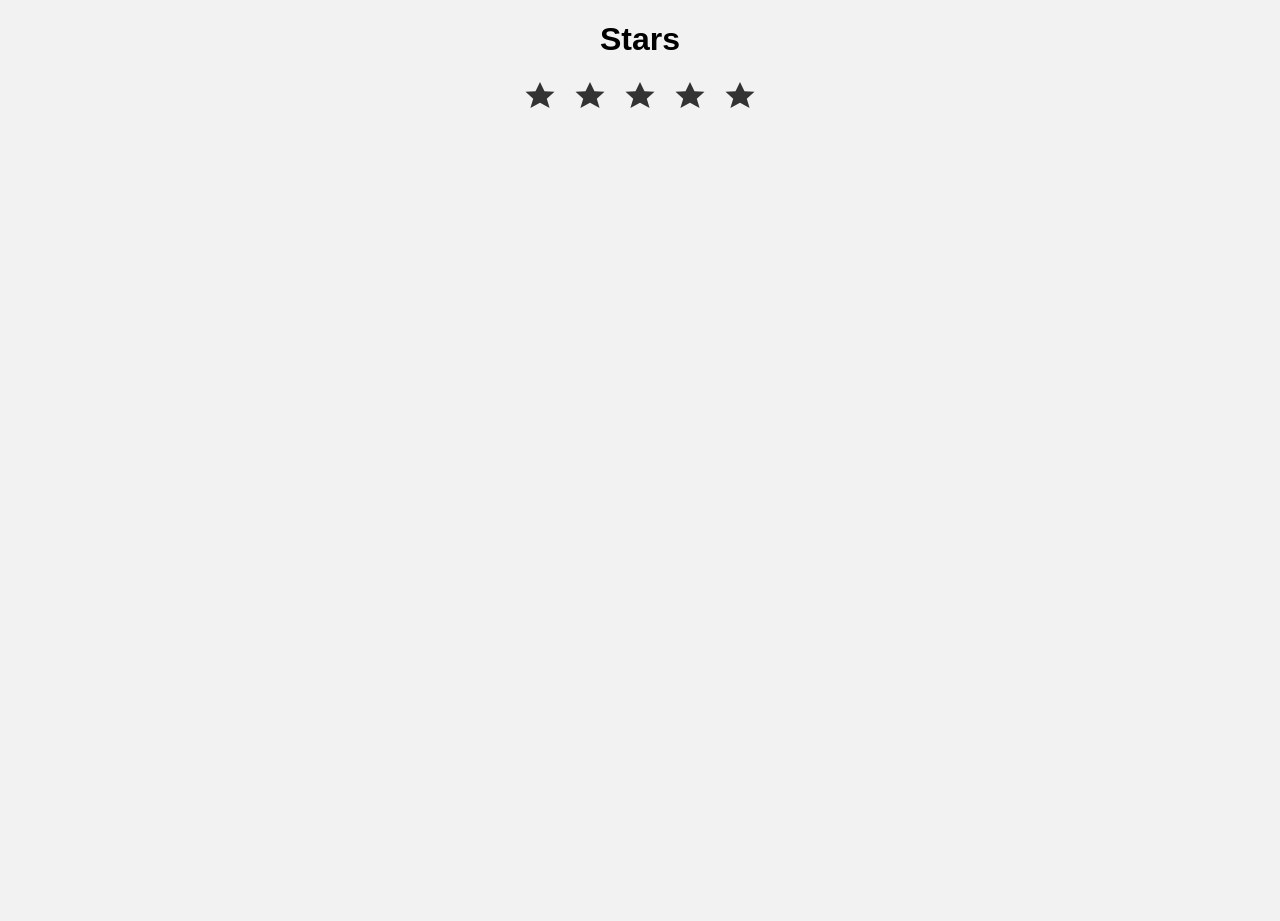
<file: html-elements/developing-content-rating-on-web-page/index.html>
<!doctype html>
<html lang="en">
<head>
    <meta charset="UTF-8">
    <meta name="viewport"
          content="width=device-width, user-scalable=no, initial-scale=1.0, maximum-scale=1.0, minimum-scale=1.0">
    <meta http-equiv="X-UA-Compatible" content="ie=edge">
    <title>Switcher</title>
    <link rel="stylesheet" href="index.css">
</head>
<body>
<h1>Stars</h1>
<div class="star-container">
    <div class="star">
        <svg viewBox="0 0 20 20" width="30" height="30" xmlns="http://www.w3.org/2000/svg">
            <path d="M10,1.375 L12.982,7.57 L19.659,7.864 L14.531,12.433 L16.402,18.625 L10,15.244 L3.598,18.625 L5.469,12.433 L0.341,7.864 L7.018,7.57 L10,1.375 Z"/>
        </svg>
    </div>
    <div class="star">
        <svg viewBox="0 0 20 20" width="30" height="30" xmlns="http://www.w3.org/2000/svg">
            <path d="M10,1.375 L12.982,7.57 L19.659,7.864 L14.531,12.433 L16.402,18.625 L10,15.244 L3.598,18.625 L5.469,12.433 L0.341,7.864 L7.018,7.57 L10,1.375 Z"/>
        </svg>
    </div>
    <div class="star">
        <svg viewBox="0 0 20 20" width="30" height="30" xmlns="http://www.w3.org/2000/svg">
            <path d="M10,1.375 L12.982,7.57 L19.659,7.864 L14.531,12.433 L16.402,18.625 L10,15.244 L3.598,18.625 L5.469,12.433 L0.341,7.864 L7.018,7.57 L10,1.375 Z"/>
        </svg>
    </div>
    <div class="star">
        <svg viewBox="0 0 20 20" width="30" height="30" xmlns="http://www.w3.org/2000/svg">
            <path d="M10,1.375 L12.982,7.57 L19.659,7.864 L14.531,12.433 L16.402,18.625 L10,15.244 L3.598,18.625 L5.469,12.433 L0.341,7.864 L7.018,7.57 L10,1.375 Z"/>
        </svg>
    </div>
    <div class="star">
        <svg viewBox="0 0 20 20" width="30" height="30" xmlns="http://www.w3.org/2000/svg">
            <path d="M10,1.375 L12.982,7.57 L19.659,7.864 L14.531,12.433 L16.402,18.625 L10,15.244 L3.598,18.625 L5.469,12.433 L0.341,7.864 L7.018,7.57 L10,1.375 Z"/>
        </svg>
    </div>
</div>
<script src="index.js"></script>
</body>
</html>
</file>
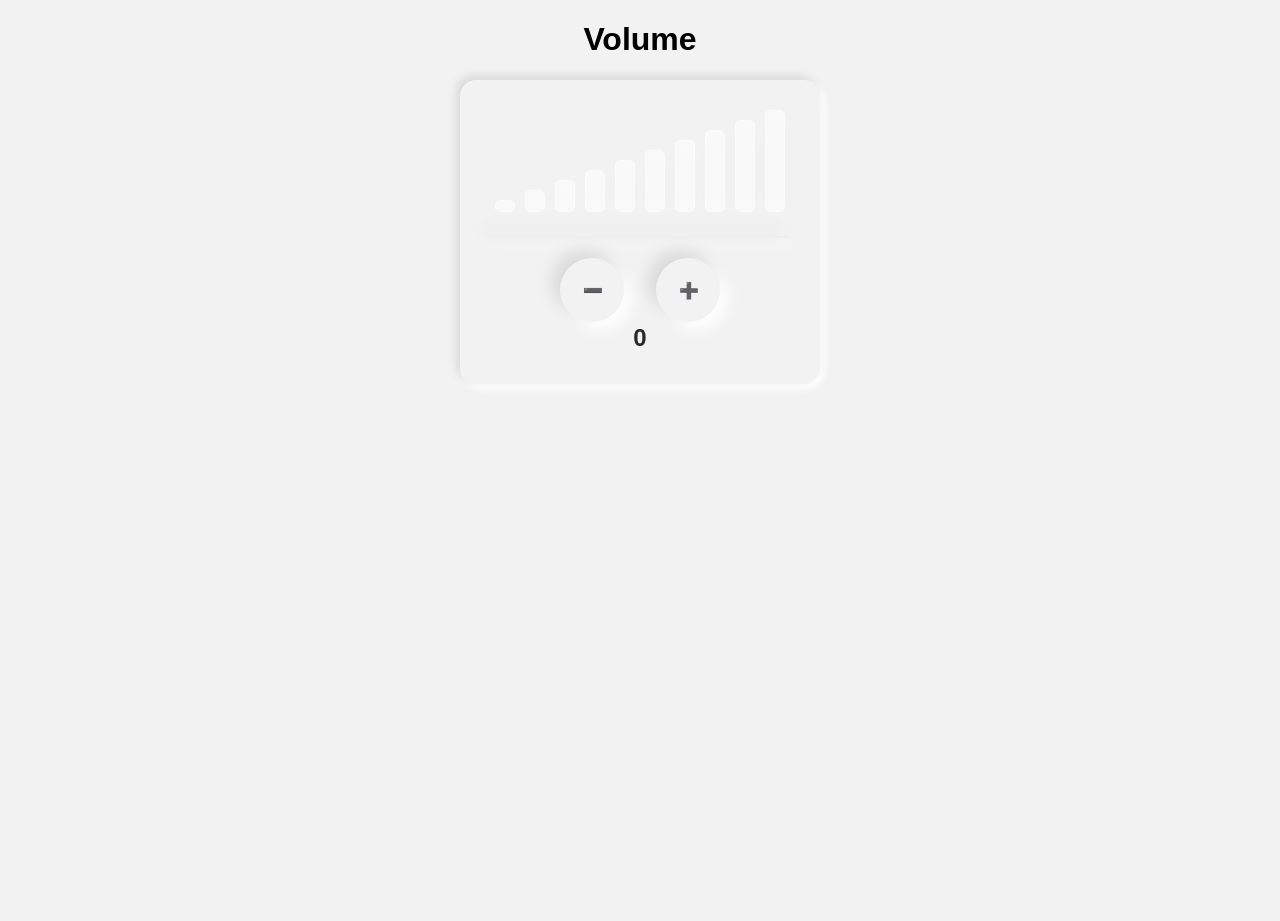
<file: html-elements/development-of-volume-control/index.html>
<!doctype html>
<html lang="en">
<head>
    <meta charset="UTF-8">
    <meta name="viewport"
          content="width=device-width, user-scalable=no, initial-scale=1.0, maximum-scale=1.0, minimum-scale=1.0">
    <meta http-equiv="X-UA-Compatible" content="ie=edge">
    <title>Volume</title>
    <link rel="stylesheet" href="index.css">
</head>
<body>
<h1>Volume</h1>
<div class="volume-container">
    <div class="volume-bar">
        <div class="volume-rect"></div>
        <div class="volume-rect"></div>
        <div class="volume-rect"></div>
        <div class="volume-rect"></div>
        <div class="volume-rect"></div>
        <div class="volume-rect"></div>
        <div class="volume-rect"></div>
        <div class="volume-rect"></div>
        <div class="volume-rect"></div>
        <div class="volume-rect"></div>
    </div>
    <div class="divider"></div>
    <div class="volume-control">
        <div class="volume-down"><span>➖</span></div>
        <div class="volume-up"><span>➕</span></div>
    </div>
    <div class="indicator-container">
        <span class="indicator">0</span>
    </div>
</div>
<script src="index.js"></script>
</body>
</html>
</file>
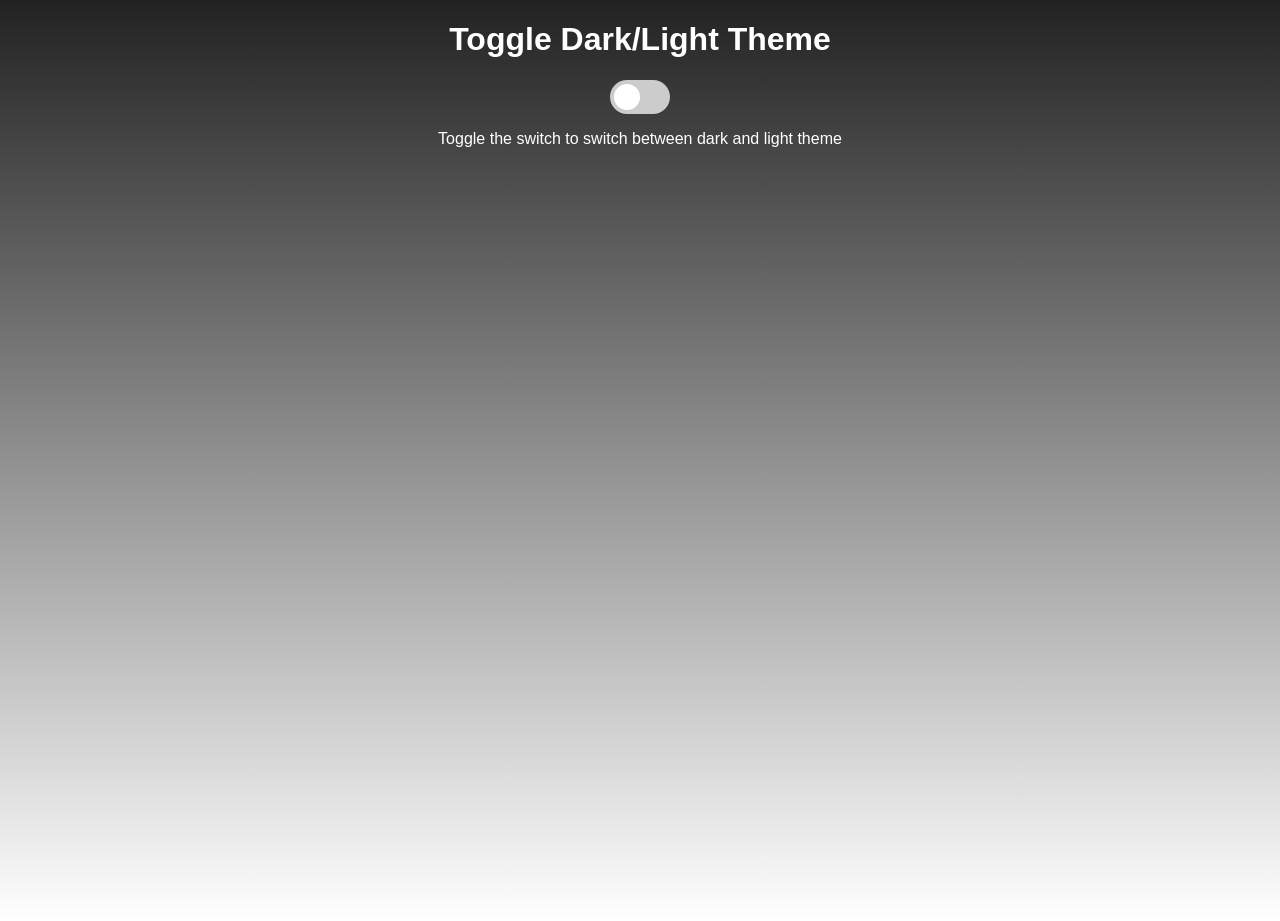
<file: html-elements/switch-dark-and-light-themes/index.html>
<!doctype html>
<html lang="en">
<head>
    <meta charset="UTF-8">
    <meta name="viewport"
          content="width=device-width, user-scalable=no, initial-scale=1.0, maximum-scale=1.0, minimum-scale=1.0">
    <meta http-equiv="X-UA-Compatible" content="ie=edge">
    <title>Switcher</title>
    <link rel="stylesheet" href="index.css">
</head>
<body>
<h1>Toggle Dark/Light Theme</h1>
<label class="ios-switch">
    <input type="checkbox" id="checkbox">
    <span class="slider round"></span>
</label>
<p>Toggle the switch to switch between dark and light theme</p>
<script src="index.js"></script>
</body>
</html>
</file>
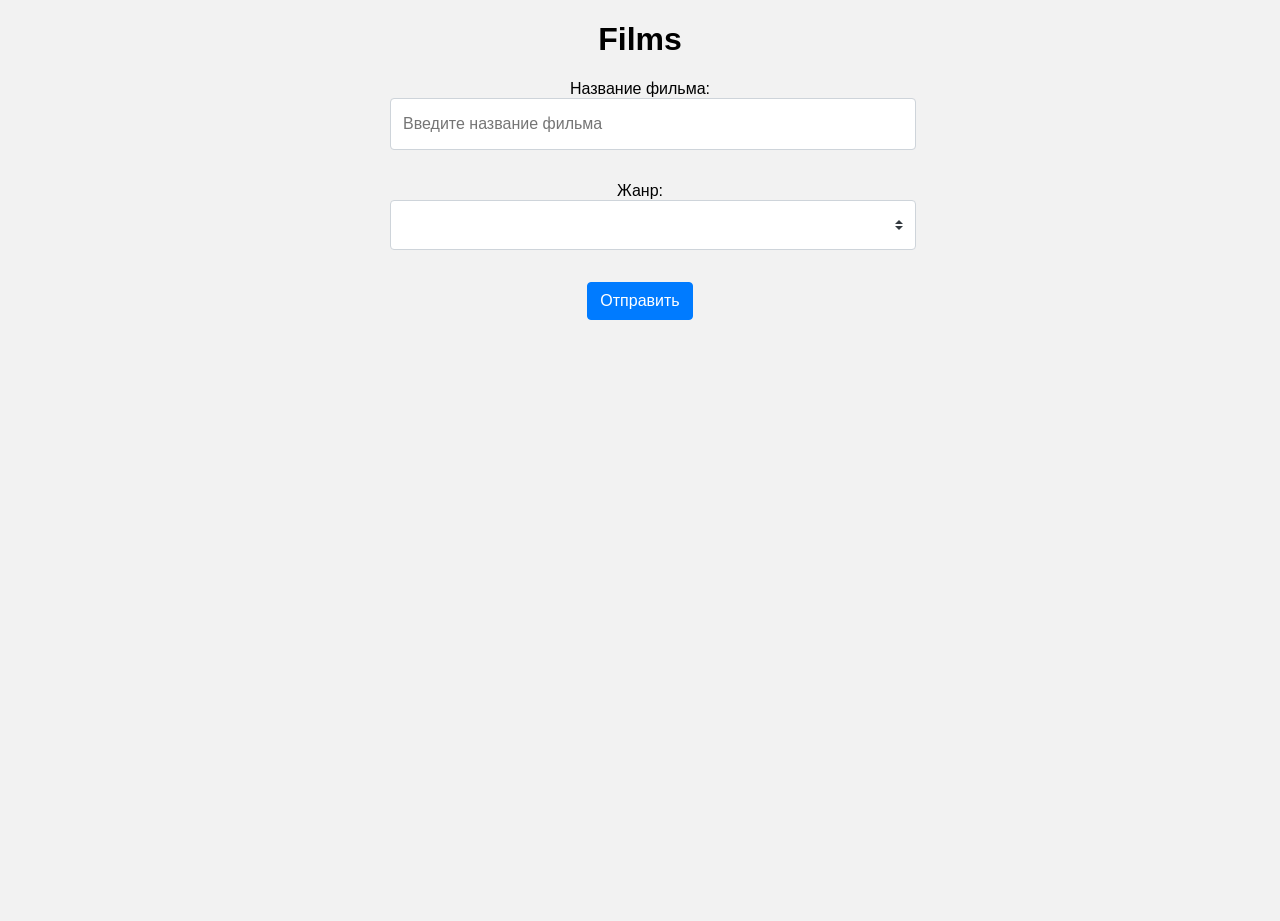
<file: work-with-html-forms/choosing-film-genre/index.html>
<!DOCTYPE html>
<html lang="en">
<head>
    <meta charset="UTF-8">
    <meta name="viewport"
          content="width=device-width, user-scalable=no, initial-scale=1.0, maximum-scale=1.0, minimum-scale=1.0">
    <meta http-equiv="X-UA-Compatible" content="ie=edge">
    <title>Films</title>
    <link rel="stylesheet" href="index.css">
</head>
<body>
<h1>Films</h1>
<form>
    <div class="form-group">
        <label for="name">Название фильма:</label>
        <input type="text" class="form-control" id="name" placeholder="Введите название фильма" required>
    </div>
    <div class="form-group">
        <label for="genre">Жанр:</label>
        <select id="genre" required></select>
    </div>
    <button type="submit" class="btn btn-primary btn-hover">Отправить</button>
</form>
<div class="content"></div>
<script src="index.js"></script>
</body>
</html>
</file>
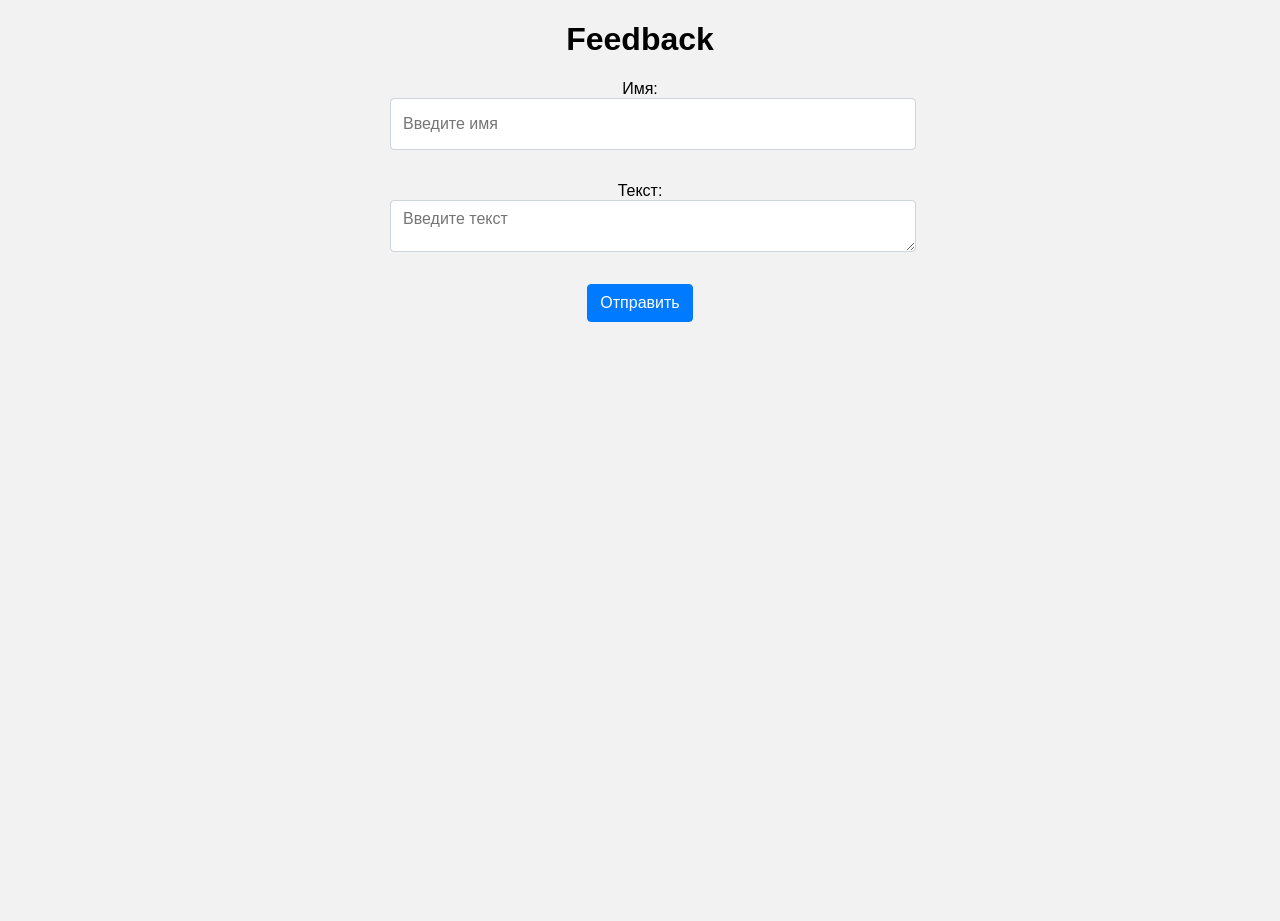
<file: work-with-html-forms/feedback-form-with-two-fields/index.html>
<!DOCTYPE html>
<html lang="en">
<head>
    <meta charset="UTF-8">
    <meta name="viewport"
          content="width=device-width, user-scalable=no, initial-scale=1.0, maximum-scale=1.0, minimum-scale=1.0">
    <meta http-equiv="X-UA-Compatible" content="ie=edge">
    <title>Feedback</title>
    <link rel="stylesheet" href="index.css">
</head>
<body>
<h1>Feedback</h1>
<form>
    <div class="form-group">
        <label for="name">Имя:</label>
        <input type="text" class="form-control" id="name" placeholder="Введите имя" required>
    </div>
    <div class="form-group">
        <label for="feedback">Текст:</label>
        <textarea class="form-control" id="feedback" rows="5" placeholder="Введите текст" required></textarea>
    </div>
    <button type="submit" class="btn btn-primary btn-hover">Отправить</button>
</form>
<div class="content"></div>
<script src="index.js"></script>
</body>
</html>
</file>
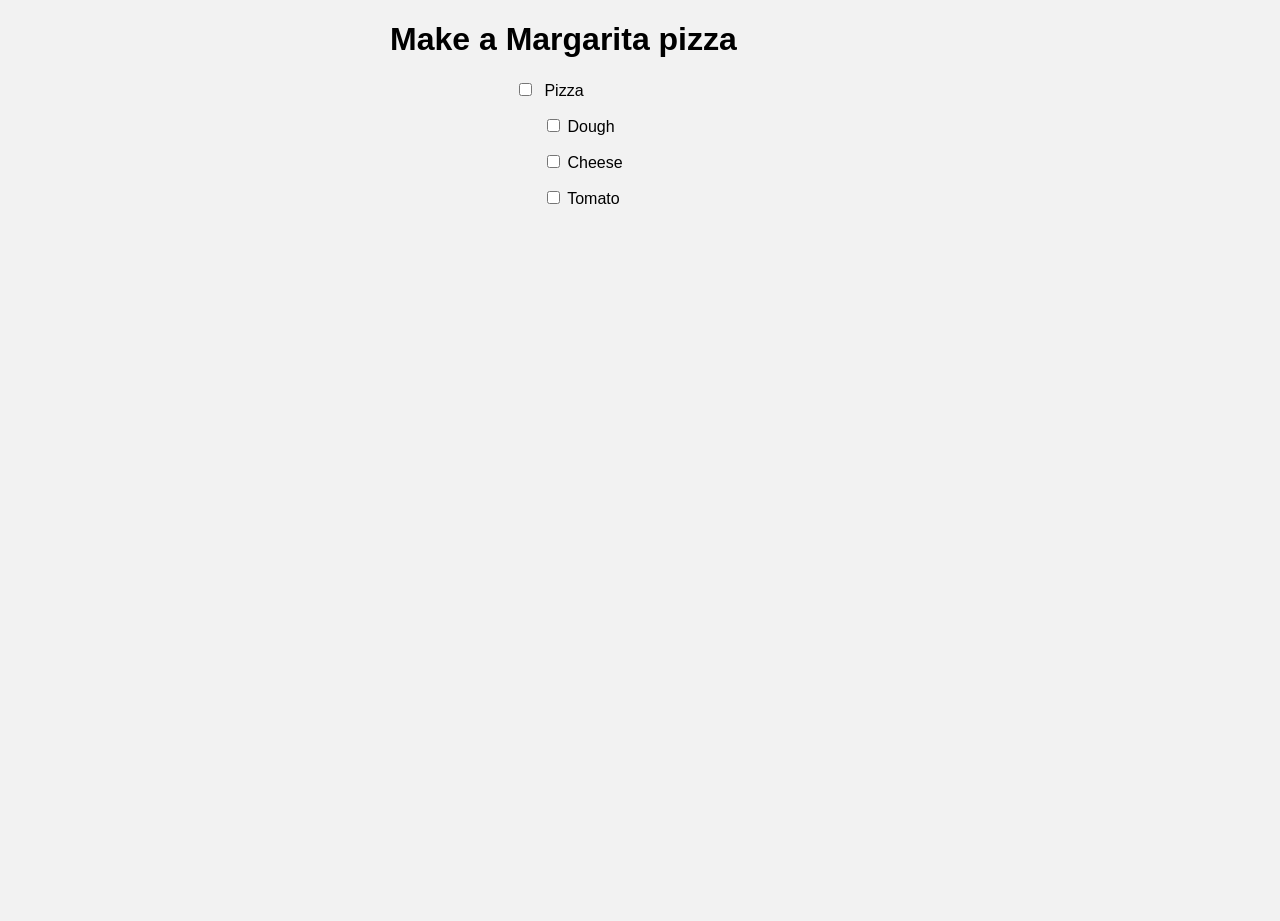
<file: work-with-html-forms/implementation-checkboxes/index.html>
<!DOCTYPE html>
<html lang="en">
<head>
    <meta charset="UTF-8">
    <meta name="viewport"
          content="width=device-width, user-scalable=no, initial-scale=1.0, maximum-scale=1.0, minimum-scale=1.0">
    <meta http-equiv="X-UA-Compatible" content="ie=edge">
    <title>Make a Margarita pizza</title>
    <link rel="stylesheet" href="index.css">
</head>
<body>
<div class="container">
    <h1>Make a Margarita pizza</h1>
    <div class="pizza">
        <label>
            <input type="checkbox" id="main-checkbox">
            Pizza
        </label>
        <label>
            <input type="checkbox" class="sub-checkbox" name="sub-checkbox-1">
            Dough
        </label>
        <label>
            <input type="checkbox" class="sub-checkbox" name="sub-checkbox-2">
            Cheese
        </label>
        <label>
            <input type="checkbox" class="sub-checkbox" name="sub-checkbox-3">
            Tomato
        </label>
    </div>
</div>
<script src="index.js"></script>
</body>
</html>
</file>
<file: html-elements/developing-content-rating-on-web-page/index.css>
body {
    margin: 0;
    padding: 0;
    font-family: 'Helvetica Neue', sans-serif;
    text-align: center;
    height: 100vh;
    background-color: #f2f2f2;
}

.star-container {
    display: flex;
    justify-content: center;
}

.star {
    fill: #333333;
    margin: 0 10px;
    transition: all 0.5s ease;
}

.star:hover {
    fill: #ffca18;
    scale: 1.2;
    transition: all 0.5s ease;
}

.star_active {
    fill: #ffca18;
    scale: 1.2;
}
</file>
<file: html-elements/development-of-volume-control/index.css>
body {
    margin: 0;
    padding: 0;
    font-family: 'Helvetica Neue', sans-serif;
    text-align: center;
    height: 100vh;
    background-color: #f2f2f2;
}

.volume-container {
    margin-left: auto;
    margin-right: auto;
    width: 300px;
    padding: 30px 30px;
    border-radius: 16px;
    box-shadow: -4px -4px 8px #d9d9d9, 4px 4px 8px #ffffff;
}

.volume-bar {
    display: flex;
    align-items: flex-end;
    justify-content: center;
    margin-bottom: 24px;
}

.volume-rect {
    width: 20px;
    height: 10px;
    margin: 0 5px;
    background: rgba(255, 255, 255, 0.54);
    border-radius: 5px;
    box-shadow: 0 4px 30px rgba(0, 0, 0, 0.01);
    backdrop-filter: blur(5px);
    -webkit-backdrop-filter: blur(5px);
    border: 1px solid rgba(255, 255, 255, 0.3);
    transition: all 0.3s ease;
}

.volume-rect:nth-child(2) {
    height: 20px;
}

.volume-rect:nth-child(3) {
    height: 30px;
}

.volume-rect:nth-child(4) {
    height: 40px;
}

.volume-rect:nth-child(5) {
    height: 50px;
}

.volume-rect:nth-child(6) {
    height: 60px;
}

.volume-rect:nth-child(7) {
    height: 70px;
}

.volume-rect:nth-child(8) {
    height: 80px;
}

.volume-rect:nth-child(9) {
    height: 90px;
}

.volume-rect:nth-child(10) {
    height: 100px;
}

.volume-rect__active {
    background: #0555ab;
    transition: all 0.3s ease;
}

.divider {
    width: 100%;
    height: 2px;
    background: #eee;
    box-shadow: -8px -8px 16px #d9d9d9, 8px 8px 16px #ffffff;
    margin-bottom: 20px;
}

.volume-control {
    display: flex;
    justify-content: center;
    align-items: center;
    user-select: none;
}

.volume-up,
.volume-down {
    position: relative;
    width: 32px;
    height: 32px;
    margin: 0 16px;
    display: inline-block;
    padding: 16px 16px;
    border: none;
    border-radius: 50%;
    background-color: #f2f2f2;
    box-shadow: -8px -8px 16px #d9d9d9, 8px 8px 16px #ffffff;
    transition: transform 0.2s;
    cursor: pointer;
}

.volume-up:after,
.volume-down:after {
    content: '';
    position: absolute;
    top: -2px;
    left: -2px;
    right: -2px;
    bottom: -2px;
    z-index: -1;
    border-radius: 50%;
    background-color: #f2f2f2;
    box-shadow: -8px -8px 16px #d9d9d9, 8px 8px 16px #ffffff;
    transition: all 0.2s;
    opacity: 0;
}

.volume-up > span,
.volume-down > span {
    position: absolute;
    left: 23px;
    top: 23px;
}

.volume-up:active,
.volume-down:active {
    box-shadow: inset -6px -6px 12px #d9d9d9, inset 6px 6px 12px #ffffff;
}

.volume-up:active:after,
.volume-down:active:after {
    transform: scale(1.02);
    opacity: 1;
}

.indicator-container {
    font: 700 24px/32px Helvetica;
    color: #292929;
}
</file>
<file: html-elements/switch-dark-and-light-themes/index.css>
body {
    margin: 0;
    padding: 0;
    font-family: 'Helvetica Neue', sans-serif;
    color: #fff;
    text-align: center;
    height: 100vh;
    background-image: linear-gradient(to bottom, #222222, #ffffff);
    -webkit-transition: all 0.5s ease-in-out;
    -moz-transition: all 0.5s ease-in-out;
    -ms-transition: all 0.5s ease-in-out;
    -o-transition: all 0.5s ease-in-out;
    transition: all 0.5s ease-in-out;
}


.light-mode {
    background-image: linear-gradient(to bottom, #ffffff, #0085FF);
    color: #333;
}


.ios-switch {
    position: relative;
    display: inline-block;
    width: 60px;
    height: 34px;
}

/* Hide the default checkbox */
.ios-switch input {
    opacity: 0;
    width: 0;
    height: 0;
}

/* Style the slider */
.ios-switch .slider {
    position: absolute;
    cursor: pointer;
    top: 0;
    left: 0;
    right: 0;
    bottom: 0;
    background-color: #ccc;
    -webkit-transition: .4s;
    transition: .4s;
    border-radius: 34px;
}

/* Style the thumb */
.ios-switch .slider:before {
    position: absolute;
    content: "";
    height: 26px;
    width: 26px;
    left: 4px;
    bottom: 4px;
    background-color: white;
    -webkit-transition: .4s;
    transition: .4s;
    border-radius: 50%;
}

/* Style the slider when the switch is checked */
.ios-switch input:checked + .slider {
    background-color: #4cd964;
}

/* Style the thumb when the switch is checked */
.ios-switch input:checked + .slider:before {
    -webkit-transform: translateX(26px);
    -ms-transform: translateX(26px);
    transform: translateX(26px);
}
</file>
<file: work-with-html-forms/choosing-film-genre/index.css>
body {
    margin: 0;
    padding: 0;
    font-family: 'Helvetica Neue', sans-serif;
    text-align: center;
    height: 100vh;
    background-color: #f2f2f2;
    box-sizing: border-box;
}

form {
    margin-bottom: 50px;
}

select {
    display: block;
    width: 526px;
    font-family: inherit;
    padding: 0.75rem 0.75rem;
    font-size: 1rem;
    font-weight: 400;
    line-height: 1.5;
    color: #495057;
    background-color: #fff;
    border: 1px solid #ced4da;
    border-radius: 0.25rem;
    appearance: none;
    background-image: url("data:image/svg+xml,%3Csvg xmlns='http://www.w3.org/2000/svg' viewBox='0 0 4 5'%3E%3Cpath fill='%23343a40' d='M2 0L0 2h4zm0 5L0 3h4z'/%3E%3C/svg%3E");
    background-repeat: no-repeat;
    background-position: right 0.75rem center;
    background-size: 8px 10px;
}

select:focus,
input:focus {
    border-color: #80bdff;
    outline: 0;
    box-shadow: 0 0 0 0.2rem rgba(0, 123, 255, 0.25);
}

.form-group {
    max-width: 500px;
    margin-left: auto;
    margin-right: auto;
    margin-bottom: 32px;
}

.form-control {
    display: block;
    width: 100%;
    height: calc(2.25rem + 2px);
    padding: .375rem .75rem;
    font-size: 1rem;
    font-weight: 400;
    line-height: 1.5;
    color: #495057;
    background-color: #fff;
    background-clip: padding-box;
    border: 1px solid #ced4da;
    border-radius: .25rem;
    transition: border-color .15s ease-in-out, box-shadow .15s ease-in-out;
}

.btn {
    display: inline-block;
    font-weight: 400;
    text-align: center;
    vertical-align: middle;
    -webkit-user-select: none;
    -moz-user-select: none;
    -ms-user-select: none;
    user-select: none;
    border: 1px solid transparent;
    padding: .375rem .75rem;
    font-size: 1rem;
    line-height: 1.5;
    border-radius: .25rem;
    transition: color .15s ease-in-out, background-color .15s ease-in-out, border-color .15s ease-in-out, box-shadow .15s ease-in-out;
}

.btn-primary {
    color: #fff;
    background-color: #007bff;
    border-color: #007bff;
}

.btn-hover:hover {
    background-color: #6c757d;
    color: #fff;
}
</file>
<file: work-with-html-forms/feedback-form-with-two-fields/index.css>
body {
    margin: 0;
    padding: 0;
    font-family: 'Helvetica Neue', sans-serif;
    text-align: center;
    height: 100vh;
    background-color: #f2f2f2;
}

textarea::placeholder {
    font-family: Arial, sans-serif;
}

form {
    margin-bottom: 50px;
}

.form-group {
    max-width: 500px;
    margin-left: auto;
    margin-right: auto;
    margin-bottom: 32px;
}

.form-control {
    display: block;
    width: 100%;
    height: calc(2.25rem + 2px);
    padding: .375rem .75rem;
    font-size: 1rem;
    font-weight: 400;
    line-height: 1.5;
    color: #495057;
    background-color: #fff;
    background-clip: padding-box;
    border: 1px solid #ced4da;
    border-radius: .25rem;
    transition: border-color .15s ease-in-out, box-shadow .15s ease-in-out;
}

.form-group textarea {
    min-width: 500px;
    max-width: 500px;
    max-height: 300px;
    font-family: Arial, sans-serif;
}

.btn {
    display: inline-block;
    font-weight: 400;
    text-align: center;
    vertical-align: middle;
    -webkit-user-select: none;
    -moz-user-select: none;
    -ms-user-select: none;
    user-select: none;
    border: 1px solid transparent;
    padding: .375rem .75rem;
    font-size: 1rem;
    line-height: 1.5;
    border-radius: .25rem;
    transition: color .15s ease-in-out, background-color .15s ease-in-out, border-color .15s ease-in-out, box-shadow .15s ease-in-out;
}

.btn-primary {
    color: #fff;
    background-color: #007bff;
    border-color: #007bff;
}

.btn-hover:hover {
    background-color: #6c757d;
    color: #fff;
}
</file>
<file: work-with-html-forms/implementation-checkboxes/index.css>
body {
    margin: 0;
    padding: 0;
    font-family: 'Helvetica Neue', sans-serif;
    height: 100vh;
    background-color: #f2f2f2;
}

label {
    display: block;
    margin-bottom: 1rem;
    font-size: 1rem;
}

.container {
    width: 500px;
    margin-left: auto;
    margin-right: auto;
}

.pizza {
    display: flex;
    flex-direction: column;
    padding-left: 7.8125rem;
}

#main-checkbox {
    margin-right: 0.5rem;
}

.sub-checkbox {
    margin-left: 2rem;
}

.custom-control {
    position: relative;
    display: block;
    min-height: 1.5rem;
    padding-left: 1.5rem;
}

.custom-control-input {
    position: absolute;
    z-index: -1;
    opacity: 0;
}

.custom-control-label::before {
    position: absolute;
    top: 0.25rem;
    left: -1.5rem;
    display: block;
    width: 1rem;
    height: 1rem;
    pointer-events: none;
    content: "";
    background-color: #fff;
    border: #adb5bd solid 1px;
}

.custom-control-label::after {
    position: absolute;
    top: 0.25rem;
    left: -1.5rem;
    display: block;
    width: 1rem;
    height: 1rem;
    content: "";
    background-repeat: no-repeat;
    background-position: center center;
    background-size: 50% 50%;
}

.custom-control-input:checked ~ .custom-control-label::after {
    background-color: #007bff;
}

.custom-control
</file>
